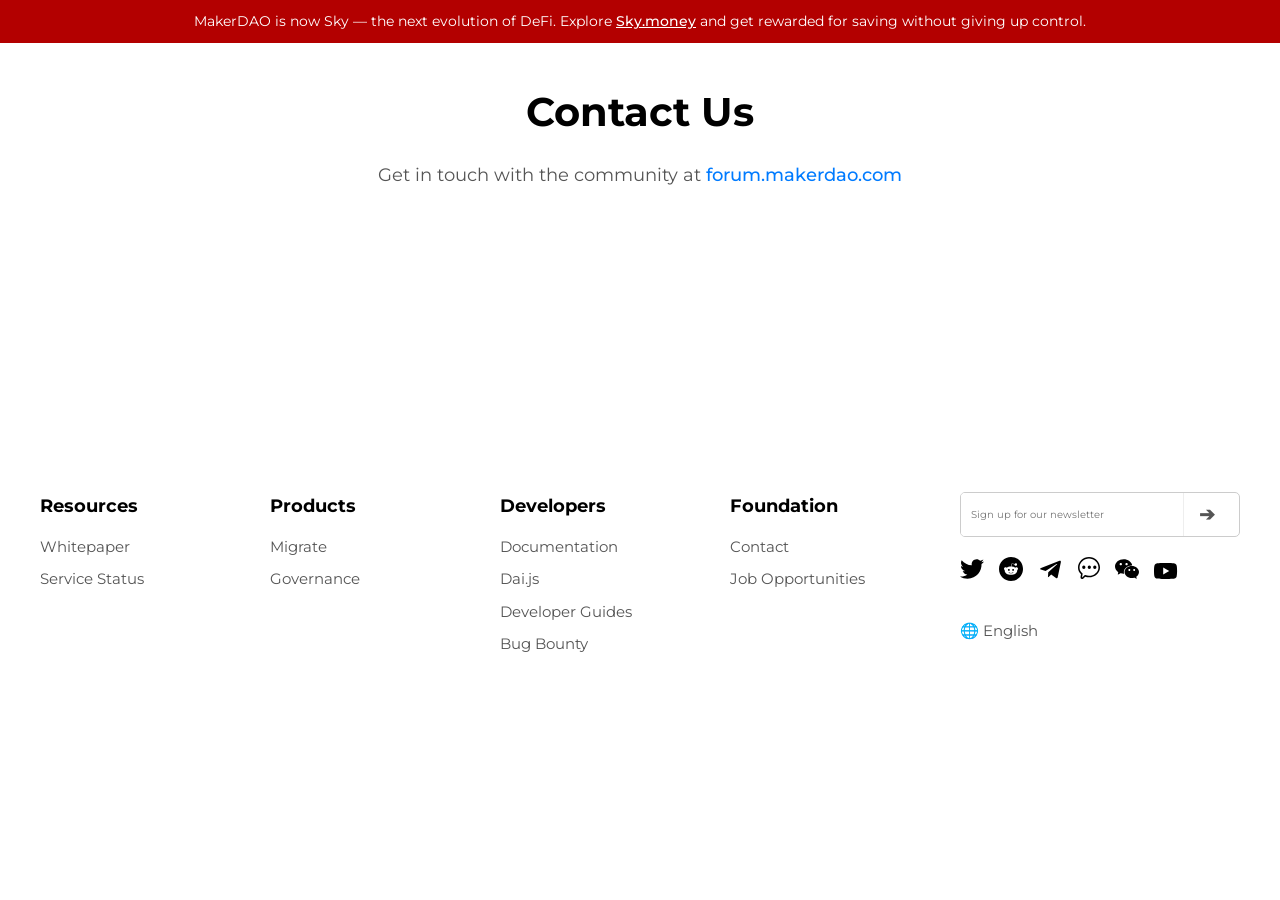
<file: 02.second.html>
<!DOCTYPE html>
<html lang="en">

<head>
    <meta charset="UTF-8">
    <meta name="viewport" content="width=device-width, initial-scale=1.0">
    <title>Contact Us - MakerDAO</title>
    <link rel="stylesheet" href="./02.contact.css">
    <link href="https://fonts.googleapis.com/css2?family=Montserrat:wght@400;500;700&display=swap" rel="stylesheet">
</head>

<body>

    <div class="top-banner">
        <p>MakerDAO is now Sky — the next evolution of DeFi. Explore <a href="#" class="banner-link">Sky.money</a> and
            get rewarded for saving without giving up control.</p>
    </div>

    <div class="main-content">
        <h1 class="contact-heading">Contact Us</h1>
        <p class="contact-subheading">Get in touch with the community at <a href="#"
                class="forum-link">forum.makerdao.com</a></p>
    </div>

    <div class="footer">
        <div class="footer-container">
            <div class="main-footer">
                <div class="footer-column">
                    <div class="footer-highlight">Resources</div>
                    <a href="#">Whitepaper</a>
                    <a href="#">Service Status</a>
                </div>
                <div class="footer-column">
                    <div class="footer-highlight">Products</div>
                    <a href="#">Migrate</a>
                    <a href="#">Governance</a>
                </div>
                <div class="footer-column">
                    <div class="footer-highlight">Developers</div>
                    <a href="#">Documentation</a>
                    <a href="#">Dai.js</a>
                    <a href="#">Developer Guides</a>
                    <a href="#">Bug Bounty</a>
                </div>
                <div class="footer-column">
                    <div class="footer-highlight">Foundation</div>
                    <a href="#">Contact</a>
                    <a href="#">Job Opportunities</a>
                </div>
                <div class="footer-column newsletter-column">
                    <div class="newsletter-signup">
                        <input type="email" placeholder="Sign up for our newsletter">
                        <button class="newsletter-btn">➔</button>
                    </div>
                    <div class="social-icons">
                        <a href="#"><svg width="24" height="24" viewBox="0 0 24 24">
                                <path
                                    d="M24 4.557c-.883.392-1.832.656-2.828.775 1.017-.609 1.798-1.574 2.165-2.724-.951.564-2.005.974-3.127 1.195-.897-.957-2.178-1.555-3.594-1.555-3.179 0-5.515 2.966-4.797 6.045-4.091-.205-7.719-2.165-10.148-5.144-1.29 2.213-.669 5.108 1.523 6.574-.806-.026-1.566-.247-2.229-.616-.054 2.281 1.581 4.415 3.949 4.89-.693.188-1.452.232-2.224.084.626 1.956 2.444 3.379 4.6 3.419-2.07 1.623-4.678 2.348-7.29 2.04 2.179 1.397 4.768 2.212 7.548 2.212 9.142 0 14.307-7.721 13.995-14.646.962-.695 1.797-1.562 2.457-2.549z">
                                </path>
                            </svg></a>
                        <a href="#">
                            <svg width="24" height="24" viewBox="0 0 24 24">
                                <path
                                    d="M14.238 15.348c.085.084.085.221 0 .306-.465.462-1.194.687-2.231.687l-.008-.002-.008.002c-1.036 0-1.766-.225-2.231-.688-.085-.084-.085-.221 0-.305.084-.084.222-.084.307 0 .379.377 1.008.561 1.924.561l.008.002.008-.002c.915 0 1.544-.184 1.924-.561.085-.084.223-.084.307 0zm-3.44-2.418c0-.507-.414-.919-.922-.919-.509 0-.923.412-.923.919 0 .506.414.918.923.918.508.001.922-.411.922-.918zm13.202-.93c0 6.627-5.373 12-12 12s-12-5.373-12-12 5.373-12 12-12 12 5.373 12 12zm-5-.129c0-.851-.695-1.543-1.55-1.543-.417 0-.795.167-1.074.435-1.056-.695-2.485-1.137-4.066-1.194l.865-2.724 2.343.549-.003.034c0 .696.569 1.262 1.268 1.262.699 0 1.267-.566 1.267-1.262s-.568-1.262-1.267-1.262c-.537 0-.994.335-1.179.804l-2.525-.592c-.11-.027-.223.037-.257.145l-.965 3.038c-1.656.02-3.155.466-4.258 1.181-.277-.255-.644-.415-1.05-.415-.854.001-1.549.693-1.549 1.544 0 .566.311 1.056.768 1.325-.03.164-.05.331-.05.5 0 2.281 2.805 4.137 6.253 4.137s6.253-1.856 6.253-4.137c0-.16-.017-.317-.044-.472.486-.261.82-.766.82-1.353zm-4.872.141c-.509 0-.922.412-.922.919 0 .506.414.918.922.918s.922-.412.922-.918c0-.507-.413-.919-.922-.919z">
                                </path>
                            </svg></a>
                        <a href="#">
                            <svg xmlns="http://www.w3.org/2000/svg" width="25" height="25" viewBox="0 0 24 24">
                                <path fill="#000"
                                    d="m20.665 3.717l-17.73 6.837c-1.21.486-1.203 1.161-.222 1.462l4.552 1.42l10.532-6.645c.498-.303.953-.14.579.192l-8.533 7.701h-.002l.002.001l-.314 4.692c.46 0 .663-.211.921-.46l2.211-2.15l4.599 3.397c.848.467 1.457.227 1.668-.785l3.019-14.228c.309-1.239-.473-1.8-1.282-1.434" />
                            </svg></a>
                        <a href="#">
                            <svg xmlns="http://www.w3.org/2000/svg" width="22" height="22" viewBox="0 0 20 20">
                                <path fill="#000"
                                    d="M10 0c5.342 0 10 4.41 10 9.5c0 5.004-4.553 8.942-10 8.942a11 11 0 0 1-3.43-.546c-.464.45-.623.603-1.608 1.553c-.71.536-1.378.718-1.975.38c-.602-.34-.783-1.002-.66-1.874l.4-2.319C.99 14.002 0 11.842 0 9.5C0 4.41 4.657 0 10 0m0 1.4c-4.586 0-8.6 3.8-8.6 8.1c0 2.045.912 3.928 2.52 5.33l.02.017l.297.258l-.067.39l-.138.804l-.037.214l-.285 1.658a3 3 0 0 0-.03.337v.095q0 .007-.002.008c.007-.01.143-.053.376-.223l2.17-2.106l.414.156a9.6 9.6 0 0 0 3.362.605c4.716 0 8.6-3.36 8.6-7.543c0-4.299-4.014-8.1-8.6-8.1M5.227 7.813a1.5 1.5 0 1 1 0 2.998a1.5 1.5 0 0 1 0-2.998m4.998 0a1.5 1.5 0 1 1 0 2.998a1.5 1.5 0 0 1 0-2.998m4.997 0a1.5 1.5 0 1 1 0 2.998a1.5 1.5 0 0 1 0-2.998" />
                            </svg></a>
                        <a href="#">
                            <svg width="24" height="24" fill-rule="evenodd" clip-rule="evenodd"
                                viewBox="0 0 24 24" style="cursor: pointer;">
                                <path
                                    d="M21.502 19.525c1.524-1.105 2.498-2.738 2.498-4.554 0-3.326-3.237-6.023-7.229-6.023s-7.229 2.697-7.229 6.023c0 3.327 3.237 6.024 7.229 6.024.825 0 1.621-.117 2.36-.33l.212-.032c.139 0 .265.043.384.111l1.583.914.139.045c.133 0 .241-.108.241-.241l-.039-.176-.326-1.215-.025-.154c0-.162.08-.305.202-.392zm-12.827-17.228c-4.791 0-8.675 3.236-8.675 7.229 0 2.178 1.168 4.139 2.997 5.464.147.104.243.276.243.471l-.03.184-.391 1.458-.047.211c0 .16.13.29.289.29l.168-.054 1.899-1.097c.142-.082.293-.133.46-.133l.255.038c.886.255 1.842.397 2.832.397l.476-.012c-.188-.564-.291-1.158-.291-1.771 0-3.641 3.542-6.593 7.911-6.593l.471.012c-.653-3.453-4.24-6.094-8.567-6.094zm5.686 11.711c-.532 0-.963-.432-.963-.964 0-.533.431-.964.963-.964.533 0 .964.431.964.964 0 .532-.431.964-.964.964zm4.82 0c-.533 0-.964-.432-.964-.964 0-.533.431-.964.964-.964.532 0 .963.431.963.964 0 .532-.431.964-.963.964zm-13.398-5.639c-.639 0-1.156-.518-1.156-1.156 0-.639.517-1.157 1.156-1.157.639 0 1.157.518 1.157 1.157 0 .638-.518 1.156-1.157 1.156zm5.783 0c-.639 0-1.156-.518-1.156-1.156 0-.639.517-1.157 1.156-1.157.639 0 1.157.518 1.157 1.157 0 .638-.518 1.156-1.157 1.156z">
                                </path>
                            </svg></a>
                        <a href="#">
                            <svg width="24" height="16" viewBox="0 0 24 16">
                                <path
                                    d="M22.6281 2.49845C22.3624 1.51497 21.5793 0.740518 20.5849 0.477679C18.7826 1.97093e-06 11.5556 9.53674e-07 11.5556 9.53674e-07C11.5556 9.53674e-07 4.32851 1.97093e-06 2.52619 0.477679C1.53185 0.740518 0.74869 1.51497 0.482934 2.49845C0 4.28094 0 8 0 8C0 8 0 11.719 0.482934 13.5017C0.74869 14.485 1.53185 15.2595 2.52619 15.5224C4.32851 16 11.5556 16 11.5556 16C11.5556 16 18.7826 16 20.5849 15.5224C21.5793 15.2595 22.3624 14.485 22.6281 13.5017C23.1111 11.719 23.1111 8 23.1111 8C23.1111 8 23.1111 4.28094 22.6281 2.49845Z">
                                </path>
                                <path d="M9.19193 11.3766L15.2323 8.00013L9.19193 4.62336V11.3766Z" fill="white"></path>
                            </svg></a>
                    </div>
                    <div class="language-selector">
                        <span>&#127760; English</span>
                    </div>
                </div>
            </div>
        </div>
    </div>

</body>

</html>
</file>
<file: 02.contact.css>
/* Global Styles */
body,
html {
    font-family: 'Montserrat', Arial, sans-serif;
    margin: 0;
    padding: 0;
    background-color: white;
    color: #333333;
    font-size: 16px;
    line-height: 1.6;
}

* {
    box-sizing: border-box;
}

a {
    text-decoration: none;
    color: #007bff;
}

a:hover {
    text-decoration: underline;
}

/* Top Banner */
.top-banner {
    background-color: #b30000; /* Dark Red */
    color: white;
    text-align: center;
    padding: 10px;
    font-size: 0.9rem;
}

.top-banner p {
    margin: 0;
}

.banner-link {
    color: white;
    font-weight: 500;
    text-decoration: underline;
}

.banner-link:hover {
    color: #f0f0f0;
}

/* Main Content Area */
.main-content {
    text-align: center;
    padding: 10px 20px 150px;
    background-color: white;
    margin-bottom: 8vw;
}

.contact-heading {
    font-size: 2.5rem;
    font-weight: 700;
    margin-bottom: 15px;
    color: black;
}

.contact-subheading {
    font-size: 1.1rem;
    color: #555;
    margin-bottom: 0;
}

.forum-link {
    color: #007bff;
    font-weight: 500;
}

/* Footer */
.footer {
    background-color: white; /* White footer as per image */
    color: #333;
    padding: 50px 25px;
}

.footer-container {
    max-width: 1200px;
    margin: 0 auto;
}

.main-footer {
    display: flex;
    flex-wrap: wrap;
    justify-content: space-between;
    gap: 30px;
}

.footer-column {
    flex-basis: 200px;
    flex-grow: 1;
    display: flex;
    flex-direction: column;
}

.footer-column .footer-highlight {
    font-weight: 700;
    color: black;
    font-size: 1.1rem;
    margin-bottom: 15px;
}

.footer-column a {
    display: block;
    color: #555;
    text-decoration: none;
    margin-bottom: 8px;
    font-weight: normal;
    font-size: 0.95rem;
}

.footer-column a:hover {
    color: black;
}

/* Newsletter Signup in Footer */
.newsletter-column {
    align-items: flex-start; /* Align items to the start for this column */
}

.newsletter-signup {
    display: flex;
    border: 1px solid #ccc;
    border-radius: 5px;
    overflow: hidden;
    margin-bottom: 20px;
    width: 100%; /* Ensure it takes full width of its column */
    width: 280px;
}

.newsletter-signup input[type="email"] {
    padding: 10px;
    border: none;
    outline: none;
    font-family: 'Montserrat', Arial, sans-serif;
    font-size: 0.8vw;
    width: 80%;
}

.newsletter-signup .newsletter-btn {
    background-color: white;
    border: none;
    padding: 10px 15px;
    cursor: pointer;
    font-size: 1.2rem;
    font-weight: 700;
    color: #555;
    border-left: 1px solid #eee;
}

.newsletter-signup .newsletter-btn:hover {
    background-color: #f0f0f0;
}

/* Social Icons */
.social-icons {
    display: flex;
    gap: 15px;
    margin-bottom: 20px;
}

.social-icons a {
    font-size: 1.2rem;
}

.social-icons a:hover {
    color: black;
}

/* Language Selector */
.language-selector {
    font-size: 0.95rem;
    color: #555;
    display: flex;
    align-items: center;
    gap: 5px;
    cursor: pointer;
}

.language-selector:hover {
    color: black;
}
</file>
